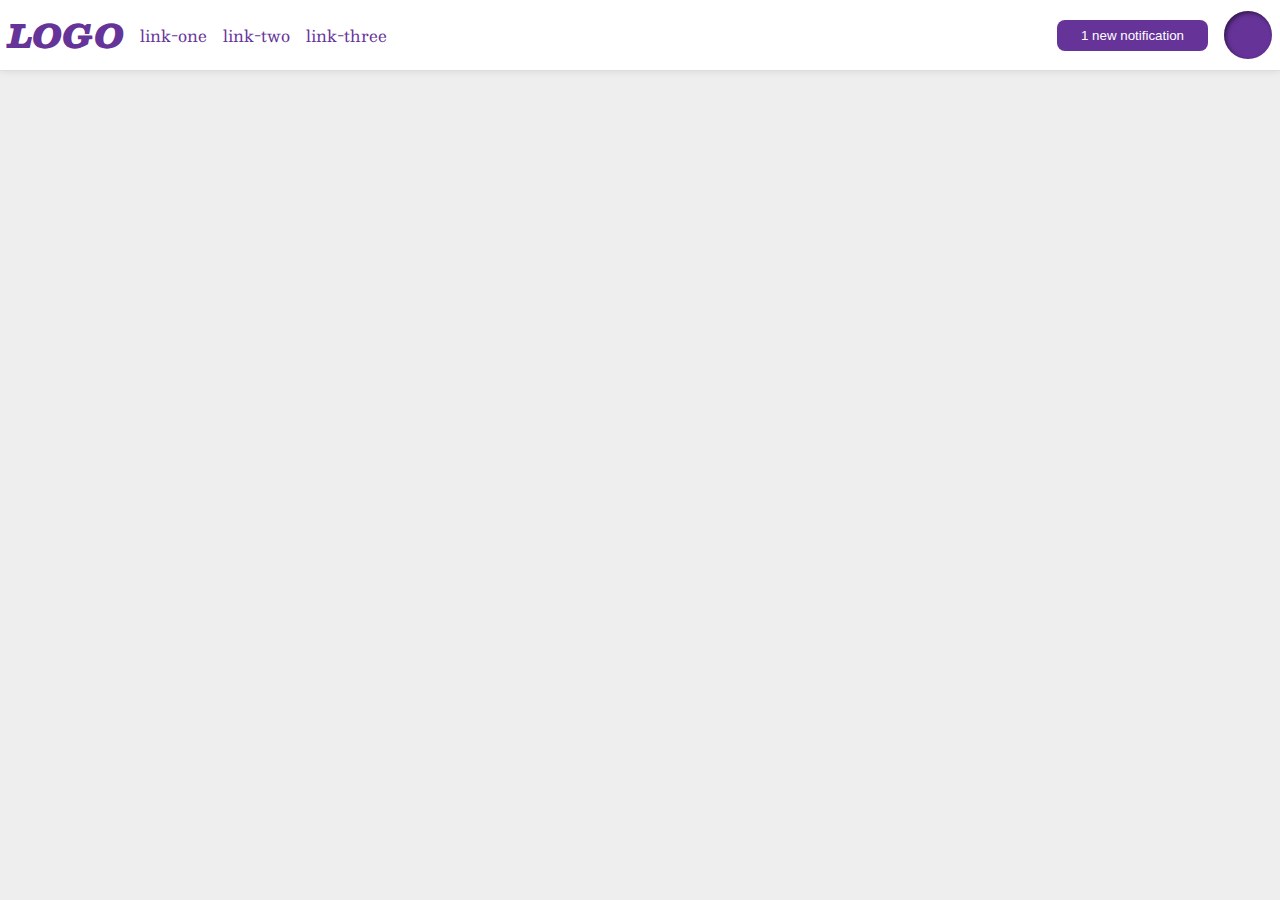
<file: flex/03-flex-header-2/index.html>
<!DOCTYPE html>
<html lang="en">
  <head>
    <meta charset="UTF-8">
    <meta http-equiv="X-UA-Compatible" content="IE=edge">
    <meta name="viewport" content="width=device-width, initial-scale=1.0">
    <title>Flex Header 2</title>
    <link rel="stylesheet" href="style.css">
  </head>
  <body>
    <div class="header">
      <div class="left-side">
        <div class="logo">LOGO</div>
        <ul class="links">
          <li><a href="google.com">link-one</a></li>
          <li><a href="google.com">link-two</a></li>
          <li><a href="google.com">link-three</a></li>
        </ul></div>
      <div class="right-side">
        <button class="notifications">
          1 new notification
        </button>
        <div class="profile-image"></div>
      </div>
      
    </div>
  </body>
</html>
</file>
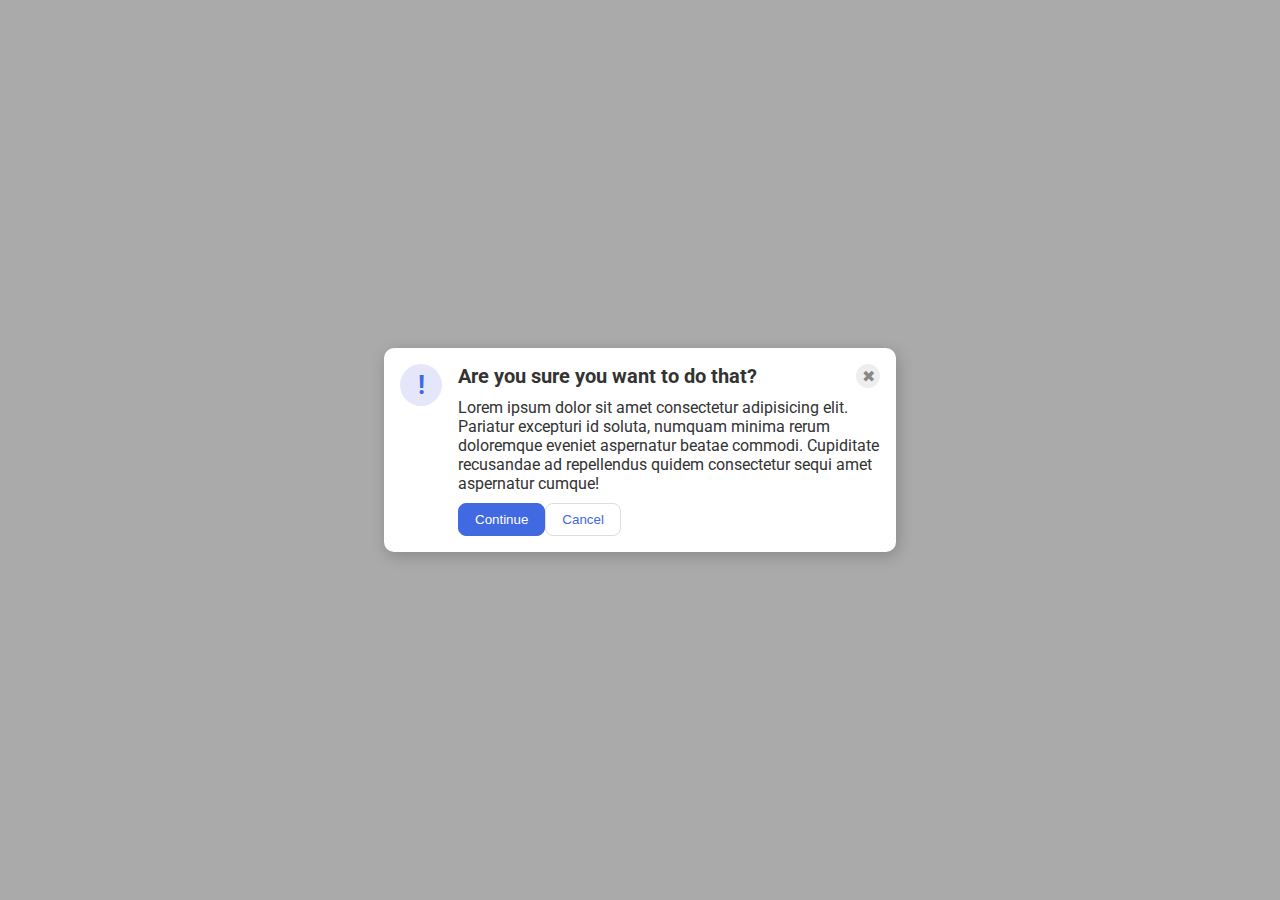
<file: flex/05-flex-modal/index.html>
<!DOCTYPE html>
<html lang="en">
  <head>
    <meta charset="UTF-8">
    <meta http-equiv="X-UA-Compatible" content="IE=edge">
    <meta name="viewport" content="width=device-width, initial-scale=1.0">
    <link rel="stylesheet" href="style.css">
    <title>Modal</title>
  </head>
  <body>
    <div class="modal">
      <div class="icon">!</div>

      <div class="col-container">
        <div class="row-container">
          <div class="header">Are you sure you want to do that?</div>
          <div class="close-button">✖</div>
        </div>
        
        <div class="text">Lorem ipsum dolor sit amet consectetur adipisicing elit. Pariatur excepturi id soluta, numquam minima rerum doloremque eveniet aspernatur beatae commodi. Cupiditate recusandae ad repellendus quidem consectetur sequi amet aspernatur cumque!</div>
        <div class="but-container">
          <button class="continue">Continue</button>
          <button class="cancel">Cancel</button>
        </div>
        
      </div>
      
    </div>
  </body>
</html>
</file>
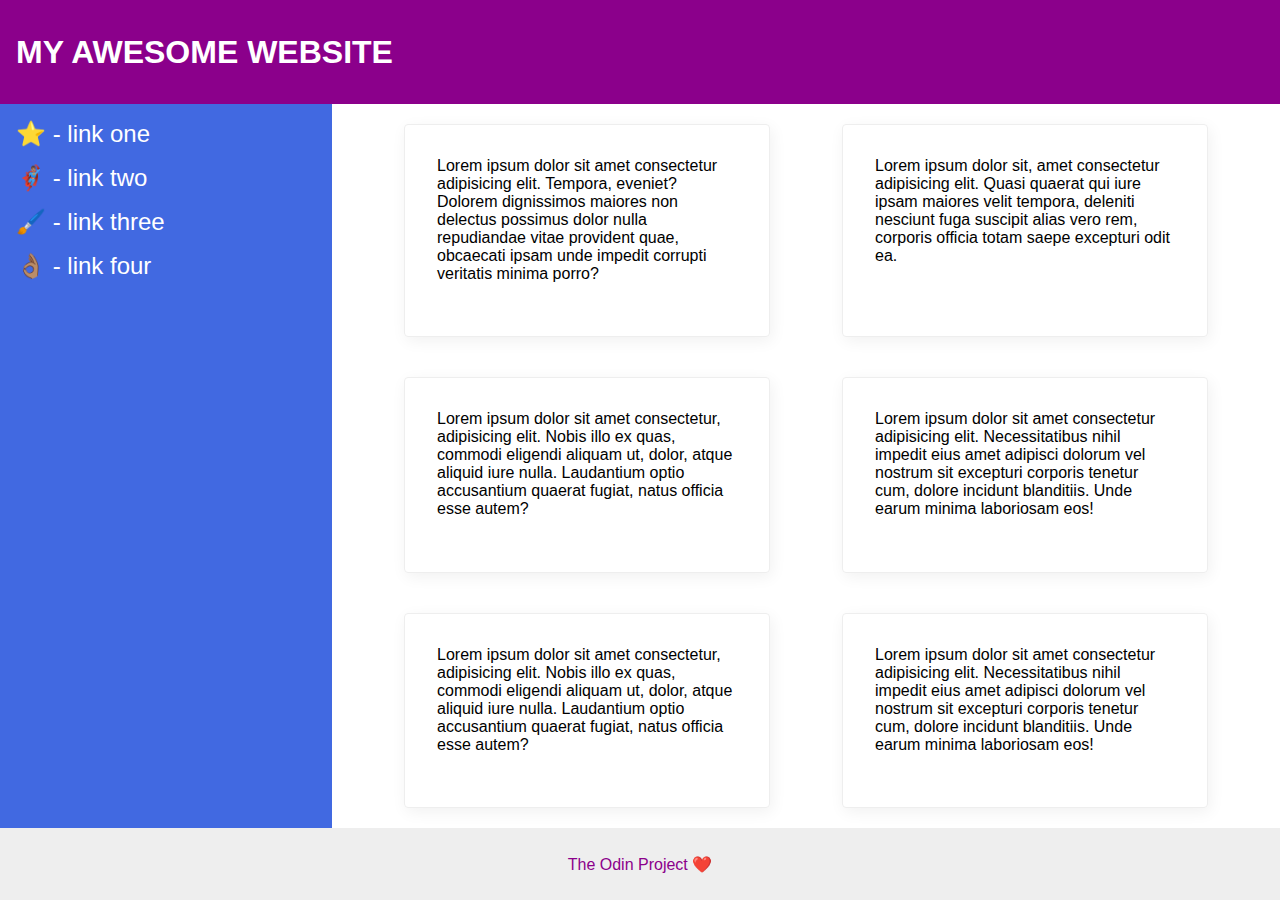
<file: flex/07-flex-layout-2/index.html>
<!DOCTYPE html>
<html lang="en">
  <head>
    <meta charset="UTF-8">
    <meta http-equiv="X-UA-Compatible" content="IE=edge">
    <meta name="viewport" content="width=device-width, initial-scale=1.0">
    <title>The Holy Grail</title>
    <link rel="stylesheet" href="style.css">
  </head>
  <body>
    <div class="header">
      MY AWESOME WEBSITE
    </div>
    <div class="container">
      <div class="sidebar">
        <ul>
          <li><a href="#">⭐ - link one</a></li>
          <li><a href="#">🦸🏽‍♂️ - link two</a></li>
          <li><a href="#">🖌️ - link three</a></li>
          <li><a href="#">👌🏽 - link four</a></li>
        </ul>
      </div>

      <div class="card-container">
        <div class="card">Lorem ipsum dolor sit amet consectetur adipisicing elit. Tempora, eveniet? Dolorem dignissimos maiores non delectus possimus dolor nulla repudiandae vitae provident quae, obcaecati ipsam unde impedit corrupti veritatis minima porro?</div>
            <div class="card">Lorem ipsum dolor sit, amet consectetur adipisicing elit. Quasi quaerat qui iure ipsam maiores velit tempora, deleniti nesciunt fuga suscipit alias vero rem, corporis officia totam saepe excepturi odit ea.</div>
            <div class="card">Lorem ipsum dolor sit amet consectetur, adipisicing elit. Nobis illo ex quas, commodi eligendi aliquam ut, dolor, atque aliquid iure nulla. Laudantium optio accusantium quaerat fugiat, natus officia esse autem?</div>
            <div class="card">Lorem ipsum dolor sit amet consectetur adipisicing elit. Necessitatibus nihil impedit eius amet adipisci dolorum vel nostrum sit excepturi corporis tenetur cum, dolore incidunt blanditiis. Unde earum minima laboriosam eos!</div>
            <div class="card">Lorem ipsum dolor sit amet consectetur, adipisicing elit. Nobis illo ex quas, commodi eligendi aliquam ut, dolor, atque aliquid iure nulla. Laudantium optio accusantium quaerat fugiat, natus officia esse autem?</div>
            <div class="card">Lorem ipsum dolor sit amet consectetur adipisicing elit. Necessitatibus nihil impedit eius amet adipisci dolorum vel nostrum sit excepturi corporis tenetur cum, dolore incidunt blanditiis. Unde earum minima laboriosam eos!</div>
      </div>
    </div>
    
    <div class="footer">
      The Odin Project ❤️
    </div>
  </body>
</html>
</file>
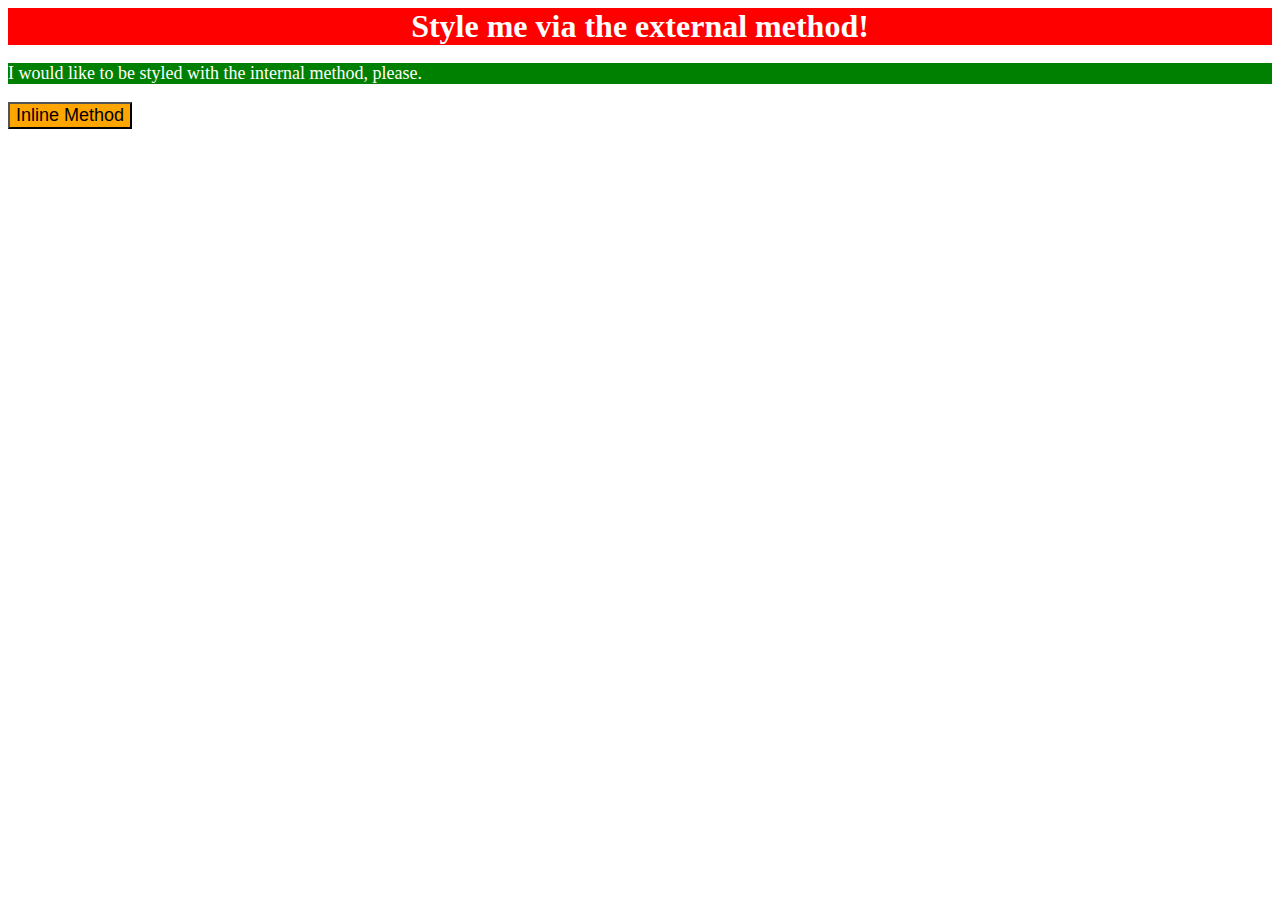
<file: foundations/01-css-methods/index.html>
<!DOCTYPE html>
<html lang="en">
  <head>
    <meta charset="UTF-8">
    <meta http-equiv="X-UA-Compatible" content="IE=edge">
    <meta name="viewport" content="width=device-width, initial-scale=1.0">
    <title>Methods for Adding CSS</title>
    <link rel="stylesheet" href="styles.css">

    <style>
      p {
        color: white;
        background-color: green;
        font-size: 18px;
      }
    </style>
  </head>
  <body>
    <div>Style me via the external method!</div>
    <p>I would like to be styled with the internal method, please.</p>
    <button style="background-color: orange; font-size: 18px;">Inline Method</button>
  </body>
</html>
</file>
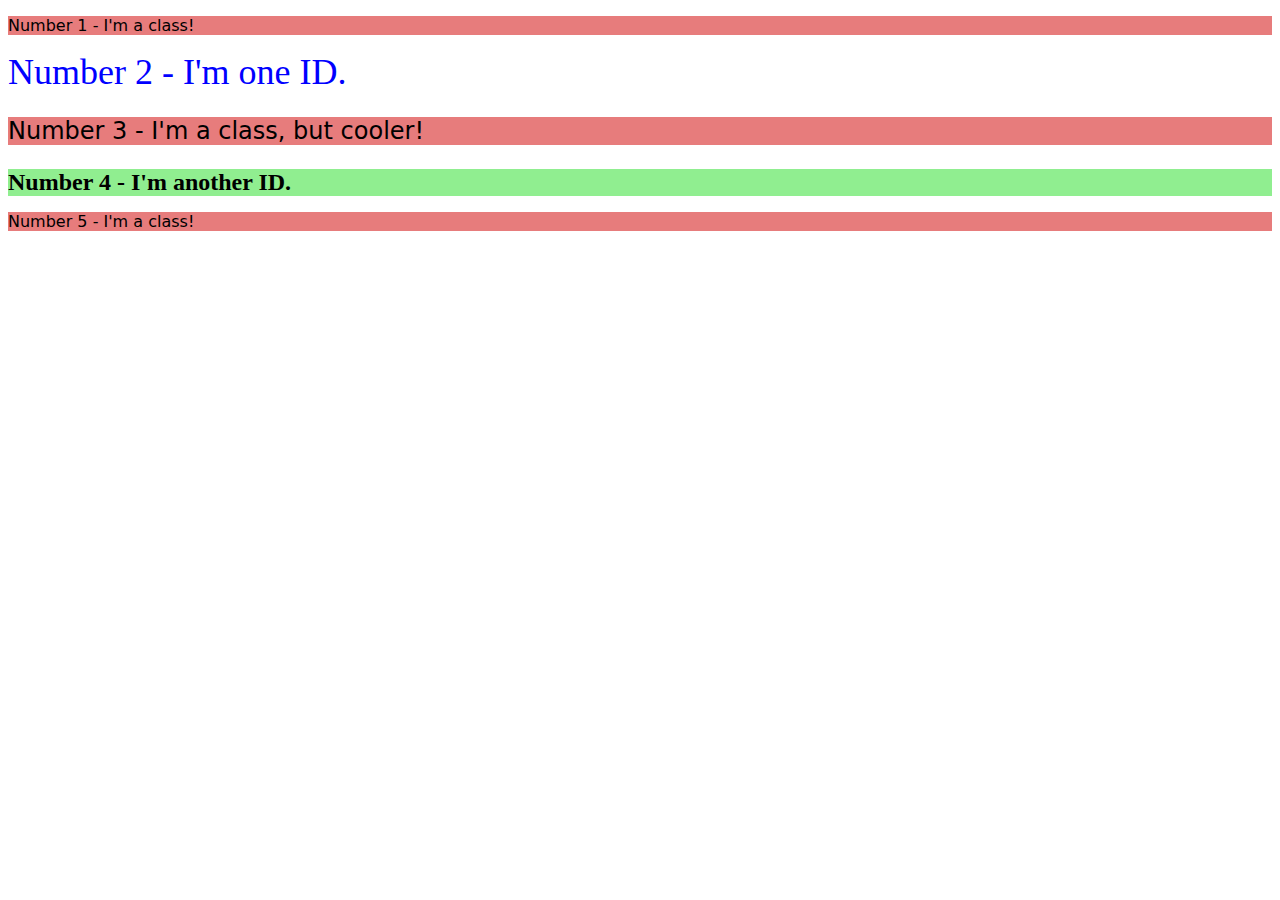
<file: foundations/02-class-id-selectors/index.html>
<!DOCTYPE html>
<html lang="en">
  <head>
    <meta charset="UTF-8">
    <meta http-equiv="X-UA-Compatible" content="IE=edge">
    <meta name="viewport" content="width=device-width, initial-scale=1.0">
    <title>Class and ID Selectors</title>
    <link rel="stylesheet" href="style.css">
  </head>
  <body>
    <p class="odd">Number 1 - I'm a class!</p>
    <div id="num2">Number 2 - I'm one ID.</div>
    <p class="odd" id="num3">Number 3 - I'm a class, but cooler!</p>
    <div id="num4">Number 4 - I'm another ID.</div>
    <p class="odd">Number 5 - I'm a class!</p>
  </body>
</html>
</file>
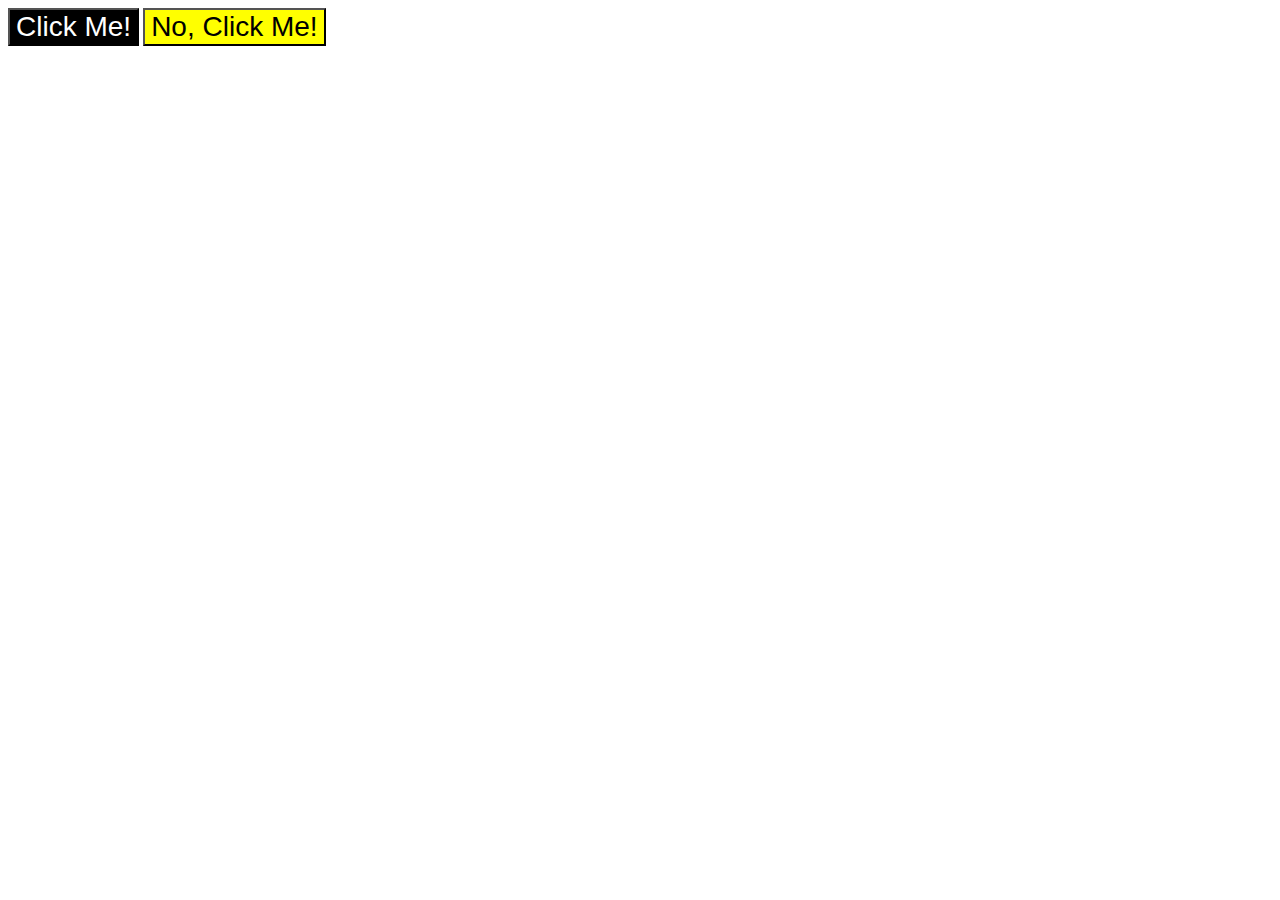
<file: foundations/03-grouping-selectors/index.html>
<!DOCTYPE html>
<html lang="en">
  <head>
    <meta charset="UTF-8">
    <meta http-equiv="X-UA-Compatible" content="IE=edge">
    <meta name="viewport" content="width=device-width, initial-scale=1.0">
    <title>Grouping Selectors</title>
    <link rel="stylesheet" href="style.css">
  </head>
  <body>
    <button class="button1">Click Me!</button>
    <button class="button2">No, Click Me!</button>
  </body>
</html>
</file>
<file: flex/03-flex-header-2/style.css>
/* this is some magical font-importing.  
you'll learn about it later. */
@import url('https://fonts.googleapis.com/css2?family=Besley:ital,wght@0,400;1,900&display=swap');

body {
  margin: 0;
  background: #eee;
  font-family: Besley, serif;
}

.header {
  background: white;
  border-bottom: 1px solid #ddd;
  box-shadow: 0 0 8px rgba(0,0,0,.1);
  display: flex;
  justify-content: space-between;
  padding: 8px;
}

.left-side, .right-side {
  display: flex;
  align-items: center;
  gap: 16px;
}



.profile-image {
  background: rebeccapurple;
  box-shadow: inset 2px 2px 4px rgba(0,0,0,.5);
  border-radius: 50%;
  width: 48px;
  height: 48px;
}

.logo {
  color: rebeccapurple;
  font-size: 32px;
  font-weight: 900;
  font-style: italic;
}

button {
  border: none;
  border-radius: 8px;
  background: rebeccapurple;
  color: white;
  padding: 8px 24px;
}

a {
  /* this removes the line under our links */
  text-decoration: none;
  color: rebeccapurple;
}

ul {
  list-style-type: none;
  display: flex;
  margin: 0;
  padding: 0;
  gap: 16px;
}
</file>
<file: flex/05-flex-modal/style.css>
@import url('https://fonts.googleapis.com/css2?family=Roboto:wght@400;700&display=swap');

html, body {
  height: 100%;
}

body {
  font-family: Roboto, sans-serif;
  margin: 0;
  background: #aaa;
  color: #333;
  /* I'll give you this one for free lol */
  display: flex;
  align-items: center;
  justify-content: center;
}

.header {
  font-weight: bold;
  font-size: 20px;
  flex: 1;
}

.modal {
  background: white;
  width: 480px;
  border-radius: 10px;
  box-shadow: 2px 4px 16px rgba(0,0,0,.2);
  padding: 16px;
  display: flex;
  gap: 16px;
}

.col-container {
  display: flex;
  flex-direction: column;
  gap: 10px;
}

.row-container {
  display: flex;
}

.but-container {
  display: flex;
}

.icon {
  color: royalblue;
  font-size: 26px;
  font-weight: 700;
  background: lavender;
  width: 42px;
  height: 42px;
  border-radius: 50%;
  display: flex;
  align-items: center;
  justify-content: center;
  flex-shrink: 0;
}

.close-button {
  background: #eee;
  border-radius: 50%;
  color: #888;
  font-weight: 400;
  font-size: 16px;
  height: 24px;
  width: 24px;
  display: flex;
  align-items: center;
  justify-content: center;
}

button {
  padding: 8px 16px;
  border-radius: 8px;
}

button.continue {
  background: royalblue;
  border: 1px solid royalblue;
  color: white;
}

button.cancel {
  background: white;
  border: 1px solid #ddd;
  color: royalblue;
}
</file>
<file: flex/07-flex-layout-2/style.css>
body {
  font-family: -apple-system, BlinkMacSystemFont, 'Segoe UI', Roboto, Oxygen, Ubuntu, Cantarell, 'Open Sans', 'Helvetica Neue', sans-serif;
  margin: 0;
  min-height: 100vh;
  display: flex;
  flex-direction: column;
  justify-content: space-between;
}

.header {
  height: 72px;
  background: darkmagenta;
  color: white;
  font-size: 32px;
  font-weight: 900;
  padding: 16px;
  display: flex;
  align-items: center;
}

.container {
  display: flex;
  flex: 1;
}

.footer {
  height: 72px;
  background: #eee;
  color: darkmagenta;
  display: flex;
  justify-content: center;
  align-items: center;
}

.sidebar {
  display: flex;
  width: 300px;
  background: royalblue;
  padding: 16px;
  flex: 1 0 300px;
}

a {
  font-size: 24px;
  color: white;
  text-decoration: none;
}

ul {
  list-style-type: none;
  margin: 0px;
  padding: 0px;
  display: flex;
  flex-direction: column;
  gap: 16px;
}

.card {
  flex-wrap: wrap;
  flex-shrink: 0;
  flex-basis: 300px;
  border: 1px solid #eee;
  box-shadow: 2px 4px 16px rgba(0,0,0,.06);
  border-radius: 4px;
  padding: 32px;
  margin: 20px 0;
}

.card-container {
  display: flex;
  flex-direction: row;
  flex-wrap: wrap;
  justify-content: space-evenly;
}
</file>
<file: foundations/01-css-methods/styles.css>
div {
    color: white;
    background-color: red;
    font-size: 32px;
    text-align: center;
    font-weight: bold;
}
</file>
<file: foundations/02-class-id-selectors/style.css>
.odd {
    background-color: rgb(231, 124, 124);
    font-family: "Verdana", "DejaVu Sans", sans-serif;
}

#num2 {
    color: #00ff;
    font-size: 36px;
}

#num3 {
    font-size: 24px;
}

#num4 {
    background-color: lightgreen;
    font-size: 24px;
    font-weight: bold;
}
</file>
<file: foundations/03-grouping-selectors/style.css>
.button1, .button2 {
    font-size: 28px;
    font-family: "Helvetica", "Times New Roman", sans-serif;
}

.button1 {
    background-color: black;
    color: white;
}

.button2 {
    background-color: yellow;
}
</file>
